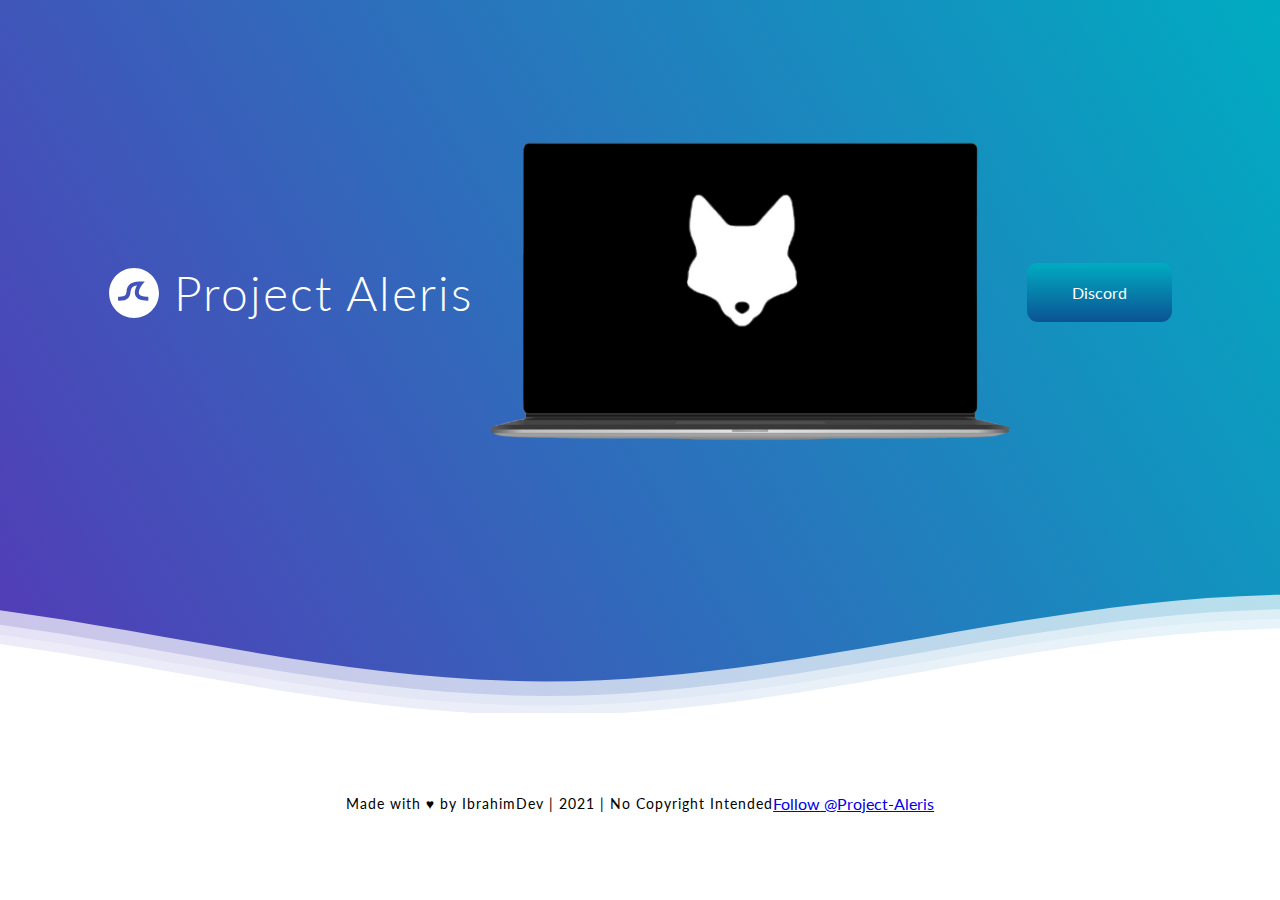
<file: home.html>
<html>
<head>
    <link rel="icon" 
      type="image/png" 
      href="https://project-aleris.github.io/home/favicon.jpg">
    
    <title> Project Aleris </title>
    <script data-host="https://microanalytics.io" data-dnt="false" src="https://microanalytics.io/js/script.js" id="ZwSg9rf6GA" async defer></script>
    
    <!-- Primary Meta Tags -->
<title>Project Aleris 🦊</title>
<meta name="title" content="Project Aleris 🦊">
<meta name="description" content="Welcome to Project Aleris, A brand new open-source Linux Distro based on the Pantheon desktop environment.  | 100% Free Forever">

<!-- Open Graph / Facebook -->
<meta property="og:type" content="website">
<meta property="og:url" content="https://metatags.io/">
<meta property="og:title" content="Project Aleris 🦊">
<meta property="og:description" content="Welcome to Project Aleris, A brand new open-source Linux Distro based on the Pantheon desktop environment.  | 100% Free Forever">
<meta property="og:image" content="/11.png">

<!-- Twitter -->
<meta property="twitter:card" content="summary_large_image">
<meta property="twitter:url" content="https://metatags.io/">
<meta property="twitter:title" content="Project Aleris 🦊">
<meta property="twitter:description" content="Welcome to Project Aleris, A brand new open-source Linux Distro based on the Pantheon desktop environment.  | 100% Free Forever">
<meta property="twitter:image" content="11.png">
    
    </head>
    
    <body>
<!--Hey! This is the original version
of Simple CSS Waves-->

<div class="header">
    <link rel="stylesheet" href="https://project-aleris.github.io/home/style.css">

<!--Content before waves-->
<div class="inner-header flex">
<!--Just the logo.. Don't mind this-->
<svg version="1.1" class="logo" baseProfile="tiny" id="Layer_1" xmlns="http://www.w3.org/2000/svg"
xmlns:xlink="http://www.w3.org/1999/xlink" x="0px" y="0px" viewBox="0 0 500 500" xml:space="preserve">
<path fill="#FFFFFF" stroke="#000000" stroke-width="10" stroke-miterlimit="10" d="M57,283" />
<g><path fill="#fff"
d="M250.4,0.8C112.7,0.8,1,112.4,1,250.2c0,137.7,111.7,249.4,249.4,249.4c137.7,0,249.4-111.7,249.4-249.4
C499.8,112.4,388.1,0.8,250.4,0.8z M383.8,326.3c-62,0-101.4-14.1-117.6-46.3c-17.1-34.1-2.3-75.4,13.2-104.1
c-22.4,3-38.4,9.2-47.8,18.3c-11.2,10.9-13.6,26.7-16.3,45c-3.1,20.8-6.6,44.4-25.3,62.4c-19.8,19.1-51.6,26.9-100.2,24.6l1.8-39.7		c35.9,1.6,59.7-2.9,70.8-13.6c8.9-8.6,11.1-22.9,13.5-39.6c6.3-42,14.8-99.4,141.4-99.4h41L333,166c-12.6,16-45.4,68.2-31.2,96.2	c9.2,18.3,41.5,25.6,91.2,24.2l1.1,39.8C390.5,326.2,387.1,326.3,383.8,326.3z" />
</g>
</svg>
<h1>Project Aleris</h1> 
   <img src="https://project-aleris.github.io/home/11.png" width="554" height="311">
     <a class="Button" href="https://discord.gg/jWxR28b7gG">Discord</a>
</div>
    


<!--Waves Container-->
<div>
<svg class="waves" xmlns="http://www.w3.org/2000/svg" xmlns:xlink="http://www.w3.org/1999/xlink"
viewBox="0 24 150 28" preserveAspectRatio="none" shape-rendering="auto">
<defs>
<path id="gentle-wave" d="M-160 44c30 0 58-18 88-18s 58 18 88 18 58-18 88-18 58 18 88 18 v44h-352z" />
</defs>
<g class="parallax">
<use xlink:href="#gentle-wave" x="48" y="0" fill="rgba(255,255,255,0.7" />
<use xlink:href="#gentle-wave" x="48" y="3" fill="rgba(255,255,255,0.5)" />
<use xlink:href="#gentle-wave" x="48" y="5" fill="rgba(255,255,255,0.3)" />
<use xlink:href="#gentle-wave" x="48" y="7" fill="#fff" />
</g>
</svg>
</div>
<!--Waves end-->

</div>
<!--Header ends-->

<!--Content starts-->
<div class="content flex">
<p>Made with ♥ by IbrahimDev | 2021 | No Copyright Intended </p>
    <br>
    
<a class="github-button" href="https://github.com/Project-Aleris" data-size="large" data-show-count="true" aria-label="Follow @Project-Aleris on GitHub">Follow @Project-Aleris</a>

        </div>
<!--Content ends-->


<script async defer src="https://buttons.github.io/buttons.js"></script>
        
        
        
    </body>
</html>
</file>
